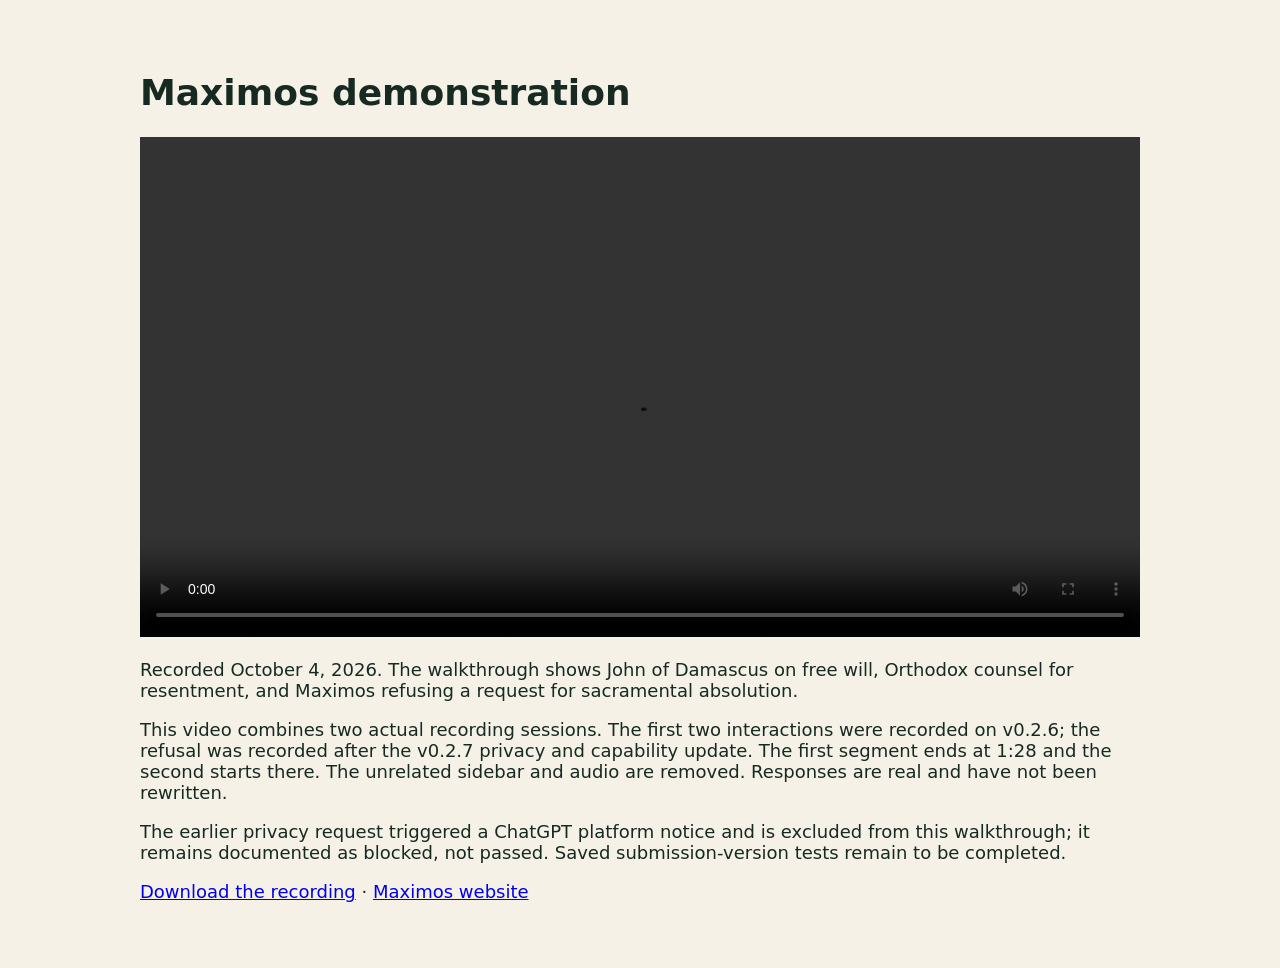
<file: demo/index.html>
<!doctype html><html lang="en"><meta charset="utf-8"><meta name="viewport" content="width=device-width,initial-scale=1"><title>Maximos demonstration</title><body style="max-width:1000px;margin:2rem auto;padding:1rem;font:18px system-ui;background:#f5f1e7;color:#172a22"><h1>Maximos demonstration</h1><video controls preload="metadata" style="width:100%" src="maximos-demo-0.2.7.mp4">Your browser does not support video.</video><p>Recorded October 4, 2026. The walkthrough shows John of Damascus on free will, Orthodox counsel for resentment, and Maximos refusing a request for sacramental absolution.</p><p>This video combines two actual recording sessions. The first two interactions were recorded on v0.2.6; the refusal was recorded after the v0.2.7 privacy and capability update. The first segment ends at 1:28 and the second starts there. The unrelated sidebar and audio are removed. Responses are real and have not been rewritten.</p><p>The earlier privacy request triggered a ChatGPT platform notice and is excluded from this walkthrough; it remains documented as blocked, not passed. Saved submission-version tests remain to be completed.</p><p><a href="maximos-demo-0.2.7.mp4">Download the recording</a> · <a href="../">Maximos website</a></p></body></html>
</file>
